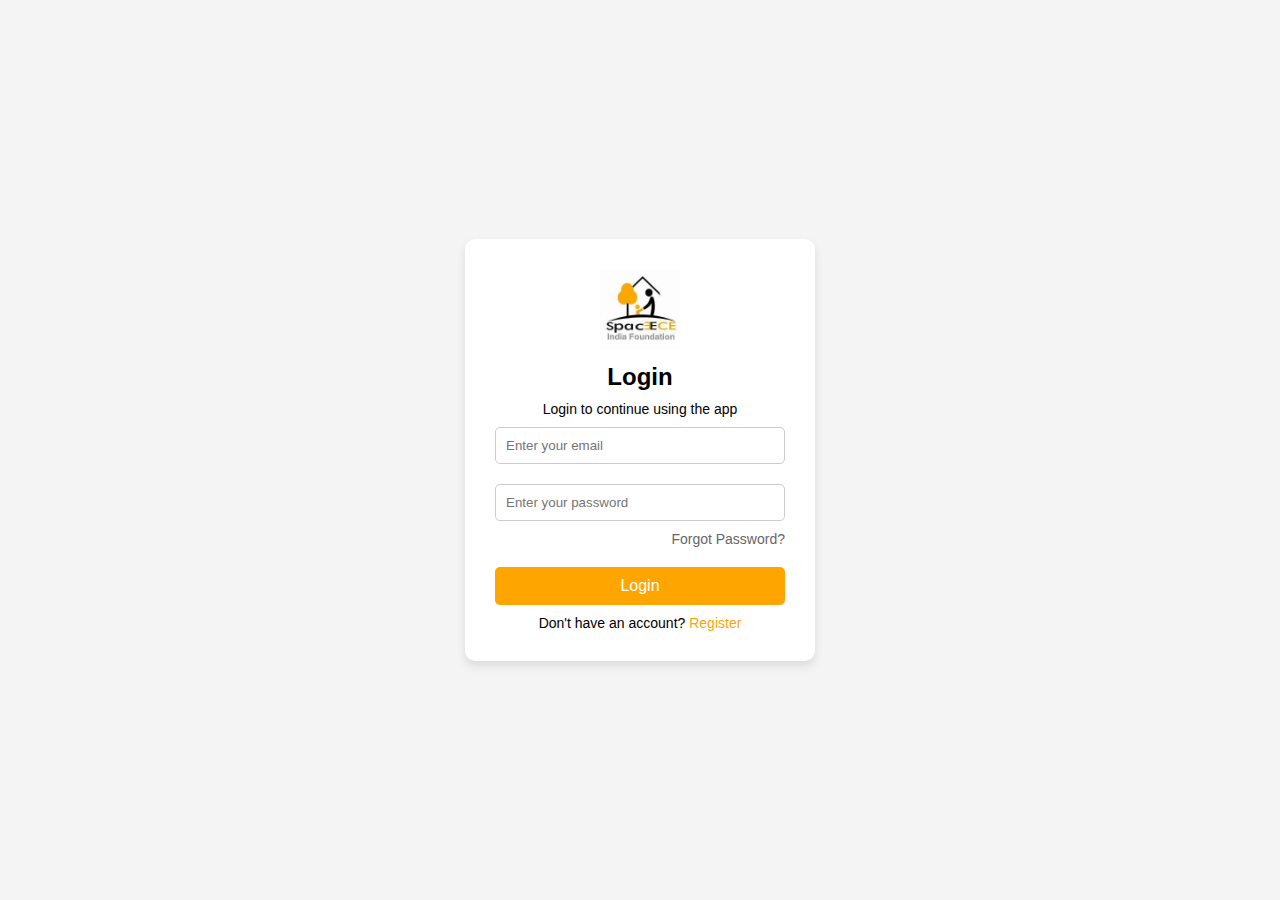
<file: pattern-recognition-flask-app-main/Login/Index.html>
<!DOCTYPE html>
<html lang="en">
<head>
    <meta charset="UTF-8">
    <meta name="viewport" content="width=device-width, initial-scale=1.0">
    <title>Login</title>
    <link rel="stylesheet" href="styles.css">
</head>
<body>
    <div class="container">
        <div class="form-box">
            <img src="logo.jpeg" alt="Logo" class="logo">
            <h2>Login</h2>
            <p>Login to continue using the app</p>
            <form id="loginForm">
                <input type="email" id="loginEmail" placeholder="Enter your email" required>
                <input type="password" id="loginPassword" placeholder="Enter your password" required>
                <a href="#" class="forgot-password">Forgot Password?</a>
                <button type="submit">Login</button>
            </form>
            <p>Don't have an account? <a href="register.html">Register</a></p>
        </div>
    </div>
    <script src="script.js"></script>
</body>
</html>
</file>
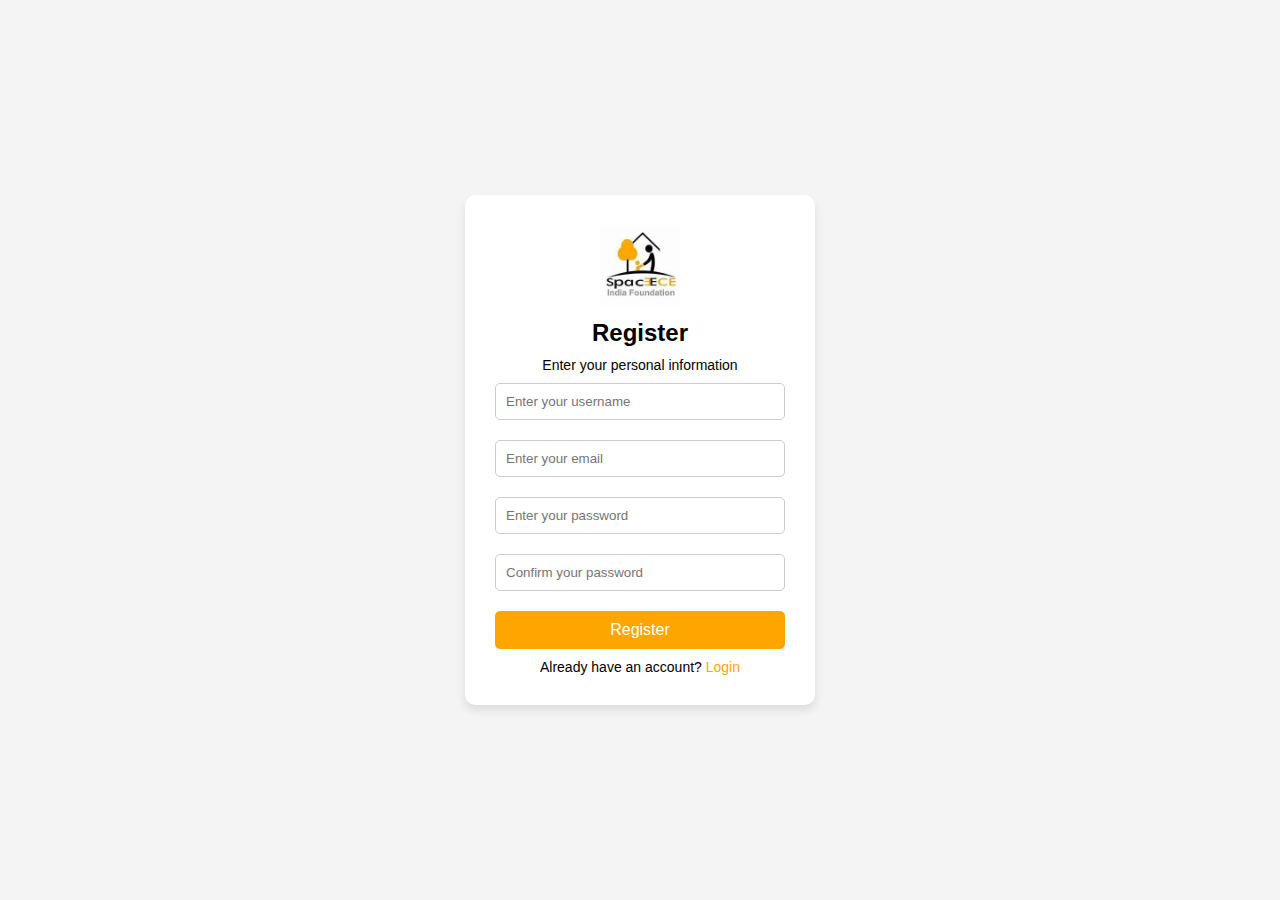
<file: pattern-recognition-flask-app-main/Login/register.html>
<!DOCTYPE html>
<html lang="en">
<head>
    <meta charset="UTF-8">
    <meta name="viewport" content="width=device-width, initial-scale=1.0">
    <title>Register</title>
    <link rel="stylesheet" href="styles.css">
</head>
<body>
    <div class="container">
        <div class="form-box">
            <img src="logo.jpeg" alt="Logo" class="logo">
            <h2>Register</h2>
            <p>Enter your personal information</p>
            <form id="registerForm">
                <input type="text" id="username" placeholder="Enter your username" required>
                <input type="email" id="registerEmail" placeholder="Enter your email" required>
                <input type="password" id="registerPassword" placeholder="Enter your password" required>
                <input type="password" id="confirmPassword" placeholder="Confirm your password" required>
                <button type="submit">Register</button>
            </form>
            <p>Already have an account? <a href="index.html">Login</a></p>
        </div>
    </div>
    <script src="script.js"></script>
</body>
</html>
</file>
<file: pattern-recognition-flask-app-main/Login/styles.css>
/* Reset Styles */
* {
    margin: 0;
    padding: 0;
    box-sizing: border-box;
    font-family: Arial, sans-serif;
}

/* Centering the form */
.container {
    display: flex;
    justify-content: center;
    align-items: center;
    height: 100vh;
    background-color: #f4f4f4;
}

.form-box {
    background: white;
    padding: 30px;
    border-radius: 10px;
    box-shadow: 0px 5px 10px rgba(0, 0, 0, 0.1);
    text-align: center;
    width: 100%;
    max-width: 350px;
}

/* Logo */
.logo {
    width: 80px;
    margin-bottom: 10px;
}

/* Input Fields */
input {
    width: 100%;
    padding: 10px;
    margin: 10px 0;
    border: 1px solid #ccc;
    border-radius: 5px;
}

/* Buttons */
button {
    width: 100%;
    padding: 10px;
    background-color: #ffa500;
    border: none;
    color: white;
    font-size: 16px;
    cursor: pointer;
    border-radius: 5px;
    margin-top: 10px;
}

button:hover {
    background-color: #e69500;
}

/* Links */
.forgot-password {
    display: block;
    text-align: right;
    margin-bottom: 10px;
    font-size: 14px;
    color: #666;
    text-decoration: none;
}

p {
    font-size: 14px;
    margin-top: 10px;
}

a {
    color: #ffa500;
    text-decoration: none;
}
</file>
